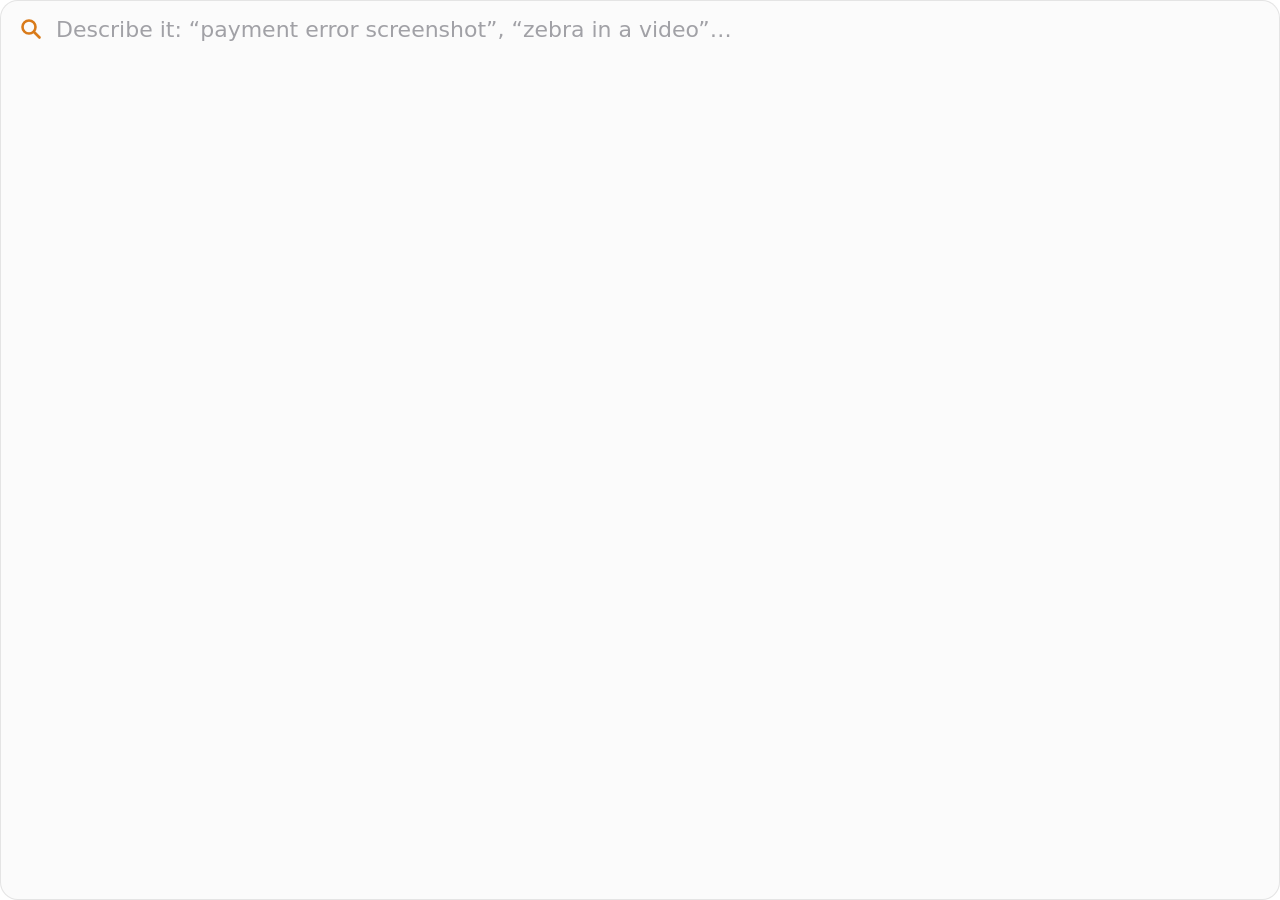
<file: shell/ui/index.html>
<!doctype html>
<html lang="en">
<head>
  <meta charset="utf-8">
  <title>NeuralSpotlight</title>
  <link rel="stylesheet" href="panel.css">
</head>
<body>
  <main id="panel" class="panel">
    <header class="field">
      <svg class="glass" viewBox="0 0 24 24" aria-hidden="true">
        <circle cx="10" cy="10" r="6.5"/><path d="M15 15 L20.5 20.5"/>
      </svg>
      <input id="query" type="text" autocomplete="off" autocorrect="off" spellcheck="false" aria-label="Search"
             placeholder="Describe it: “payment error screenshot”, “zebra in a video”…">
      <span id="activity" class="activity" hidden></span>
    </header>
    <section id="body" class="body" hidden>
      <div id="list" class="list" role="listbox" aria-label="Results"></div>
      <div id="preview" class="preview" aria-live="polite"></div>
    </section>
    <footer id="footer" class="footer" hidden>
      <span id="summary" class="summary"></span>
      <span id="keys" class="keys"></span>
    </footer>
  </main>
  <script src="results.js"></script>
  <script src="panel.js"></script>
</body>
</html>
</file>
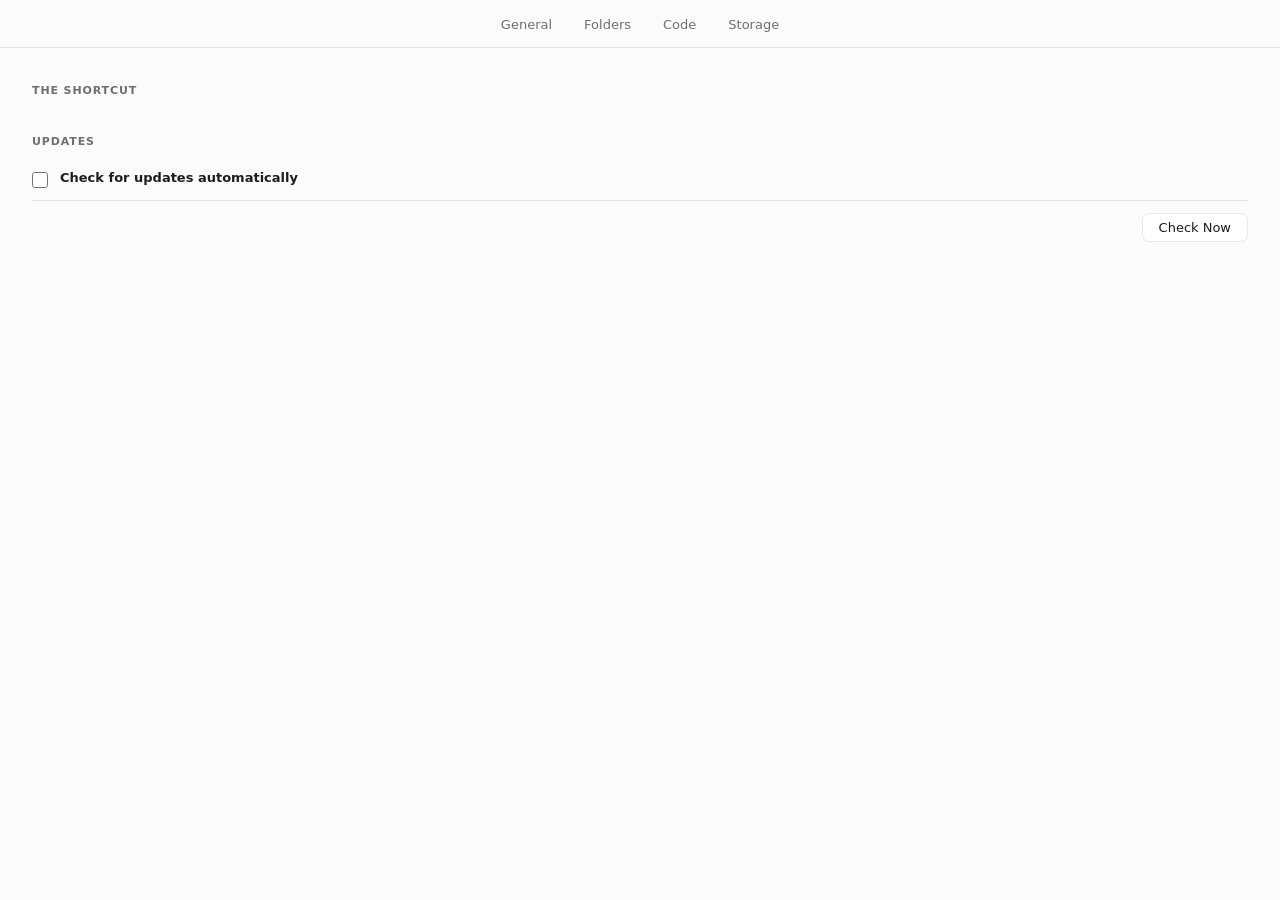
<file: shell/ui/settings.html>
<!doctype html>
<html lang="en">
<head>
  <meta charset="utf-8">
  <title>NeuralSpotlight Settings</title>
  <link rel="stylesheet" href="setup.css">
  <link rel="stylesheet" href="settings.css">
</head>
<body>
  <nav class="tabs" id="tabs" role="tablist">
    <button role="tab" data-tab="general">General</button>
    <button role="tab" data-tab="folders">Folders</button>
    <button role="tab" data-tab="code">Code</button>
    <button role="tab" data-tab="storage">Storage</button>
  </nav>
  <main class="settings">
    <section class="tab" id="general" role="tabpanel">
      <label class="option" id="login-option" hidden>
        <input type="checkbox" id="login">
        <span class="text">
          <span class="name">Open NeuralSpotlight at login</span>
          <span class="info">NeuralSpotlight lives in the tray and keeps your folders indexed.</span>
        </span>
      </label>

      <div class="option" id="tray-click-option" hidden>
        <span class="text">
          <span class="name">Clicking NeuralSpotlight's tray icon</span>
          <label class="choice"><input type="radio" name="tray-click" value="window"> Opens the window</label>
          <label class="choice"><input type="radio" name="tray-click" value="panel"> Shows the search panel</label>
          <span class="info">Right-click it for the menu.</span>
        </span>
      </div>

      <label class="option" id="center-option" hidden>
        <input type="checkbox" id="center">
        <span class="text">
          <span class="name">Center the search panel</span>
          <span class="info">This desktop decides where new windows open, so the panel opens where it puts them.
            Centered, it opens where it does on a Mac, but NeuralSpotlight then keeps a transparent window over the whole screen:
            about 50 MB more memory on a 1080p screen (up to 200 MB on a 4K one), and more processor time while you type
            on computers without graphics acceleration.</span>
        </span>
      </label>

      <h3>The shortcut</h3>
      <div class="keys" id="keys"></div>
      <button class="link" id="change-shortcut" hidden>Change Shortcut…</button>
      <p class="note" id="recording" hidden></p>
      <p class="shortcut-note" id="shortcut-note" hidden></p>
      <code class="command" id="shortcut-command" hidden></code>

      <h3>Updates</h3>
      <label class="option">
        <input type="checkbox" id="update-checks">
        <span class="text">
          <span class="name">Check for updates automatically</span>
          <span class="info" id="update-info"></span>
        </span>
      </label>
      <div class="update-row">
        <button class="link" id="update-version"></button>
        <button id="check-now">Check Now</button>
      </div>
    </section>

    <section class="tab" id="folders" role="tabpanel" hidden>
      <div class="card status-card">
        <div class="status-text">
          <div class="status-line" id="status-line"></div>
          <div class="bar" id="status-bar" hidden><div class="fill" id="status-fill"></div></div>
          <div class="status-detail" id="status-detail"></div>
        </div>
        <button id="pause" hidden>Pause</button>
      </div>

      <h3>Folders to search</h3>
      <div class="card list" id="folder-rows"></div>
      <button class="link" id="add-folders">Add Folders…</button>

      <h3>Skip these folders</h3>
      <div class="card list" id="skipped-rows"></div>
      <button class="link" id="skip-folder">Skip a Folder…</button>

      <h3>Skip these file types</h3>
      <input class="field" id="types" type="text" placeholder="e.g. heic, txt" spellcheck="false" autocomplete="off">
      <p class="note">NeuralSpotlight reads pictures, PDFs, documents (txt, md, rtf, docx, odt, html), audio and video. Keys,
        certificates and password files are never read, nor are hidden folders.</p>

      <label class="option hours-option">
        <input type="checkbox" id="hours">
        <span class="text">
          <span class="name">Index only at set hours</span>
          <span class="info">Files are read only between these times, and what changed meanwhile is picked up when
            they begin. Search works all day.</span>
          <span class="times" id="times" hidden>From <input type="time" id="hours-start"> to
            <input type="time" id="hours-end"></span>
        </span>
      </label>
    </section>

    <section class="tab" id="code" role="tabpanel" hidden>
      <p class="intro">NeuralSpotlight can find code by what it does. Type “code:” in the search panel and say what the code does,
        or pick Code in the window. Results open in your editor at the line.</p>
      <div class="card status-card" id="code-status" hidden>
        <div class="status-text">
          <div class="status-line" id="code-status-line"></div>
          <div class="status-detail" id="code-status-detail"></div>
        </div>
      </div>

      <h3>Code folders</h3>
      <div class="card list" id="code-rows"></div>
      <button class="link" id="add-code">Add Folders…</button>

      <h3>Open code in</h3>
      <select class="field" id="code-editor"></select>
      <p class="note">NeuralSpotlight reads what git keeps in these folders: source, configuration, a repository's docs and
        notebooks. It leaves out what git ignores, dependencies and build output, data files, keys and password files.
        Code gets an index of its own and shows up only when you search for code.</p>

      <button class="link danger" id="code-off" hidden>Turn Off Code Search…</button>
      <div class="confirm" id="code-off-confirm" hidden>
        <p id="code-off-text"></p>
        <div class="actions">
          <button id="code-off-cancel">Cancel</button>
          <button class="danger" id="code-off-go">Turn Off</button>
        </div>
      </div>
    </section>

    <section class="tab" id="storage" role="tabpanel" hidden>
      <h3>Model</h3>
      <div class="card facts">
        <div class="fact"><span>EmbeddingGemma 2</span><span>External embedding worker required</span></div>
        <div class="fact"><span>Status</span><span id="model-status"></span></div>
        <div class="fact"><span>Location</span><button class="path-button" id="model-path"></button></div>
      </div>
      <h3>Index</h3>
      <div class="card facts">
        <div class="fact"><span>Size on disk</span><span id="index-size"></span></div>
        <div class="fact"><span>Location</span><button class="path-button" id="index-path"></button></div>
      </div>
      <h3>Privacy</h3>
      <p class="privacy-text">NeuralSpotlight reads the folders you choose and keeps what it learns in its index, on this
        computer. It goes online only to download its model, once, and to check for updates (General), which sends nothing
        about your files.</p>
      <p class="note" id="version"></p>
    </section>

    <p class="note problem" id="problem" hidden></p>
  </main>
  <script src="shortcut.js"></script>
  <script src="settings.js"></script>
</body>
</html>
</file>
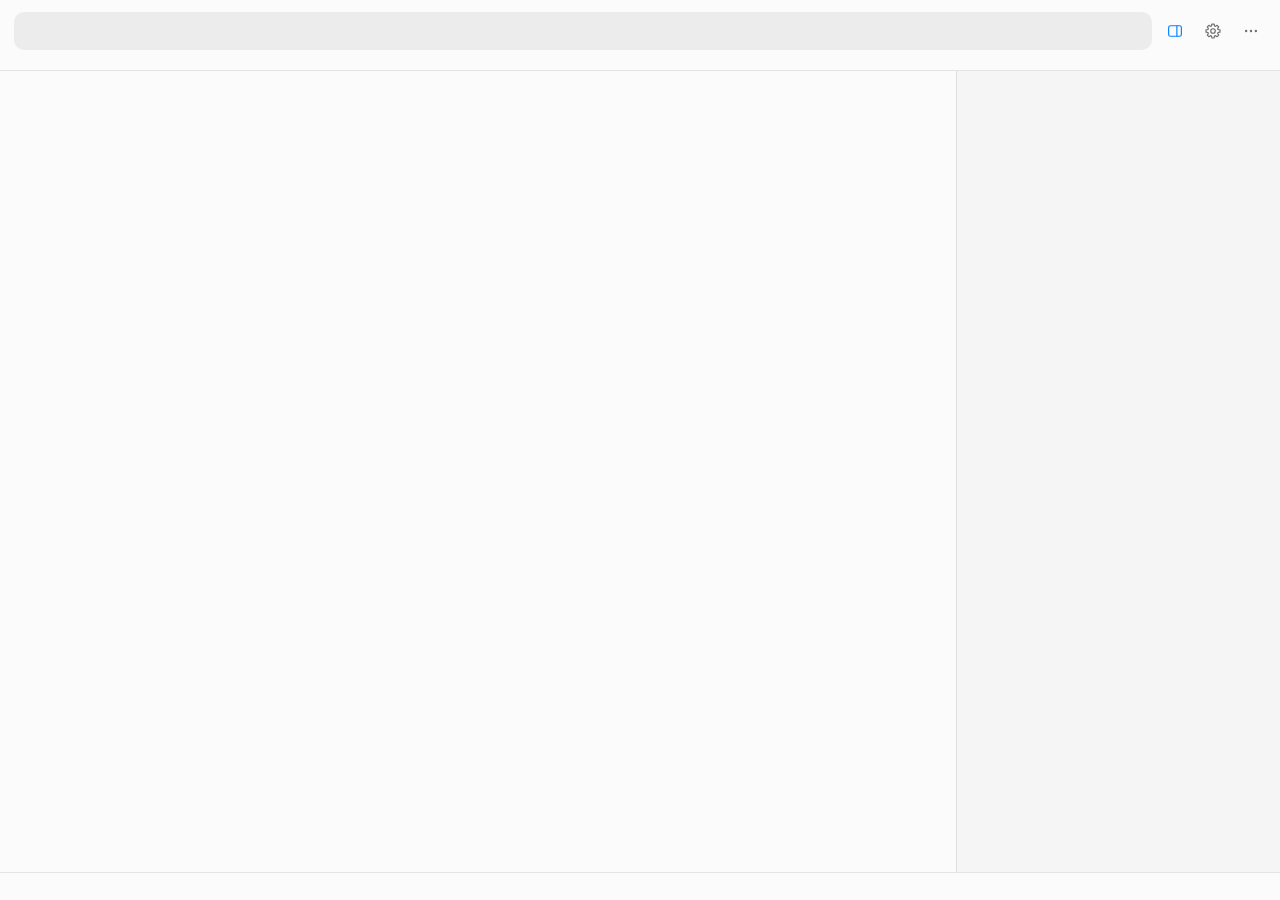
<file: shell/ui/window.html>
<!doctype html>
<html lang="en">
<head>
  <meta charset="utf-8">
  <title>NeuralSpotlight</title>
  <link rel="stylesheet" href="window.css">
</head>
<body>
  <header class="top">
    <div class="bar">
      <label class="field" id="field">
        <span class="glass" id="glass" aria-hidden="true"></span>
        <input id="query" type="text" autocomplete="off" autocorrect="off" spellcheck="false" aria-label="Search">
        <button class="clear" id="clear" title="Clear" aria-label="Clear" hidden>
          <svg viewBox="0 0 20 20"><circle cx="10" cy="10" r="8"/><path d="M7 7 L13 13 M13 7 L7 13"/></svg>
        </button>
      </label>
      <button class="tool" id="toggle-preview" aria-pressed="true">
        <svg viewBox="0 0 24 24"><rect x="3.5" y="5" width="17" height="14" rx="2.5"/><path d="M14.5 5 V19"/></svg>
      </button>
      <button class="tool" id="settings" aria-label="Settings">
        <svg viewBox="0 0 24 24"><path d="M18.7 10.0 L21.3 10.5 L21.3 13.5 L18.7 14.0 L18.2 15.3 L19.6 17.5 L17.5 19.6 L15.3 18.2 L14.0 18.7 L13.5 21.3 L10.5 21.3 L10.0 18.7 L8.7 18.2 L6.5 19.6 L4.4 17.5 L5.8 15.3 L5.3 14.0 L2.7 13.5 L2.7 10.5 L5.3 10.0 L5.8 8.7 L4.4 6.5 L6.5 4.4 L8.7 5.8 L10.0 5.3 L10.5 2.7 L13.5 2.7 L14.0 5.3 L15.3 5.8 L17.5 4.4 L19.6 6.5 L18.2 8.7 Z"/><circle cx="12" cy="12" r="3"/></svg>
      </button>
      <button class="tool" id="more" title="More" aria-label="More" aria-haspopup="menu">
        <svg viewBox="0 0 24 24"><circle cx="5.5" cy="12" r="1.6"/><circle cx="12" cy="12" r="1.6"/><circle cx="18.5" cy="12" r="1.6"/></svg>
      </button>
    </div>
    <nav class="kinds" id="kinds" aria-label="Kinds of files"></nav>
  </header>

  <div class="split">
    <main class="content" id="content"></main>
    <aside class="side" id="side" aria-live="polite"></aside>
  </div>

  <footer class="status">
    <span class="ring" id="ring" hidden></span>
    <button class="status-line" id="status-line" title="Folders and indexing"></button>
    <span class="spacer"></span>
    <span class="count" id="count"></span>
    <button class="update" id="update" title="See what's new and update" hidden></button>
  </footer>

  <div class="menu" id="menu" role="menu" hidden></div>
  <script src="results.js"></script>
  <script src="window.js"></script>
</body>
</html>
</file>
<file: shell/ui/panel.css>
/* The search panel. Sizes and wording follow the Mac app's panel (Sources/NeuralSpotlightApp/SearchPanelView.swift); the colors
   are NeuralSpotlight's (moss and amber) over the system's light or dark. */

:root {
  --amber: #f2a22a;
  --ember: #d97b1a;
  --moss: #356652;
  --surface: #fbfbfb;
  --text: #1d1d1f;
  --secondary: #6e6e73;
  --tertiary: #a1a1a6;
  --line: rgba(0, 0, 0, 0.09);
  --selected: rgba(10, 132, 255, 0.2);
  --chip: rgba(0, 0, 0, 0.06);
  --mark: rgba(242, 162, 42, 0.28);
  --link: #0a6fd8;
  --list-width: 330px;
  font-family: -apple-system, BlinkMacSystemFont, "Segoe UI Variable Text", "Segoe UI", system-ui, Ubuntu, Cantarell,
    "Noto Sans", sans-serif;
  font-size: 13px;
  color: var(--text);
}

@media (prefers-color-scheme: dark) {
  :root {
    --surface: #1f1f21;
    --text: #f2f2f7;
    --secondary: #a1a1a6;
    --tertiary: #6e6e73;
    --line: rgba(255, 255, 255, 0.1);
    --selected: rgba(10, 132, 255, 0.32);
    --chip: rgba(255, 255, 255, 0.09);
    --mark: rgba(242, 162, 42, 0.35);
    --link: #4aa3ff;
    --ember: #f2a22a;
  }
}

* { box-sizing: border-box; }
[hidden] { display: none !important; }

html, body {
  margin: 0;
  height: 100%;
  background: transparent;
  overflow: hidden;
  user-select: none;
  -webkit-user-select: none;
  cursor: default;
}

.panel {
  position: relative;
  display: flex;
  flex-direction: column;
  height: 100vh;
  background: var(--surface);
  border-radius: 18px;
  border: 1px solid var(--line);
  overflow: hidden;
}

/* Wayland: the window fills the screen and the panel sits where the Mac app puts it, centered a fifth of the way down,
   with a shadow of its own (panel.js sets its height). */
.fills-screen .panel {
  position: absolute;
  top: 20vh;
  left: calc(50% - 390px);
  width: 780px;
  height: 56px;
  box-shadow: 0 22px 56px rgba(0, 0, 0, 0.3), 0 3px 12px rgba(0, 0, 0, 0.16);
}

/* The field */

.field {
  display: flex;
  align-items: center;
  gap: 11px;
  height: 56px;
  flex: none;
  padding: 0 18px;
}

.glass {
  width: 24px;
  height: 24px;
  flex: none;
  fill: none;
  stroke: var(--ember);
  stroke-width: 2.6;
  stroke-linecap: round;
}

#query {
  flex: 1;
  min-width: 0;
  border: 0;
  outline: 0;
  background: transparent;
  color: var(--text);
  font: inherit;
  font-size: 22px;
}

#query::placeholder { color: var(--tertiary); }

/* Indexing (or the model's download) while results may be incomplete: amber, so it's seen. */
.activity {
  display: flex;
  align-items: center;
  gap: 6px;
  font-size: 11.5px;
  font-weight: 600;
  font-variant-numeric: tabular-nums;
  color: var(--ember);
  padding: 4px 10px;
  border-radius: 99px;
  background: rgba(242, 162, 42, 0.14);
  white-space: nowrap;
}

.activity svg { width: 12px; height: 12px; transform: rotate(-90deg); }
.activity circle { fill: none; stroke-width: 2.4; }
.activity .track { stroke: rgba(242, 162, 42, 0.3); }
.activity .done { stroke: var(--ember); stroke-linecap: round; }

/* Results and preview */

.body {
  display: flex;
  flex: 1;
  min-height: 0;
  border-top: 1px solid var(--line);
}

.list {
  width: var(--list-width);
  flex: none;
  overflow-y: auto;
  padding: 6px 8px 10px;
  border-right: 1px solid var(--line);
}

.group-title {
  font-size: 10px;
  font-weight: 600;
  letter-spacing: 0.08em;
  text-transform: uppercase;
  color: var(--secondary);
  padding: 10px 10px 4px;
}

.row {
  display: flex;
  align-items: center;
  gap: 10px;
  padding: 5px 8px;
  border-radius: 8px;
  min-height: 46px;
}

.row.selected { background: var(--selected); }

.thumb {
  width: 36px;
  height: 36px;
  flex: none;
  border-radius: 6px;
  object-fit: cover;
  background: var(--chip);
}

.thumb.icon {
  display: grid;
  place-items: center;
  color: var(--secondary);
}

.thumb.icon svg { width: 20px; height: 20px; fill: none; stroke: currentColor; stroke-width: 1.6; }

.row-text { min-width: 0; flex: 1; }

.row-title {
  display: flex;
  align-items: center;
  gap: 6px;
  font-size: 13px;
  font-weight: 600;
}

.row-title .name { overflow: hidden; text-overflow: ellipsis; white-space: nowrap; }

.row-sub {
  font-size: 11px;
  color: var(--secondary);
  overflow: hidden;
  text-overflow: ellipsis;
  white-space: nowrap;
  margin-top: 2px;
}

.row-sub b, .passage b { color: var(--text); font-weight: 600; }

.badge {
  flex: none;
  font-size: 10px;
  font-weight: 600;
  font-variant-numeric: tabular-nums;
  padding: 1px 6px;
  border-radius: 99px;
  background: var(--chip);
  color: var(--secondary);
}

.more {
  font-size: 11.5px;
  font-weight: 500;
  color: var(--link);
  padding: 3px 10px 4px;
}

.weaker {
  display: flex;
  align-items: center;
  gap: 6px;
  height: 26px;
  padding: 0 10px;
  margin-top: 6px;
  border-radius: 8px;
  color: var(--secondary);
  font-size: 12px;
}

.weaker.selected { background: var(--selected); }
.weaker .chevron { transition: transform 0.12s; }
.weaker.open .chevron { transform: rotate(90deg); }

.preview {
  flex: 1;
  min-width: 0;
  display: flex;
  flex-direction: column;
  padding: 16px 16px 14px;
  overflow: hidden;
}

.picture {
  flex: 1;
  min-height: 0;
  display: flex;
  align-items: center;
  justify-content: center;
  position: relative;
}

.picture img, .picture video {
  max-width: 100%;
  max-height: 100%;
  border-radius: 8px;
  box-shadow: 0 1px 6px rgba(0, 0, 0, 0.18);
}

.moment {
  position: relative;
  max-width: 100%;
  max-height: 100%;
  display: flex;
}

.moment img { max-width: 100%; max-height: 100%; }

.play {
  position: absolute;
  inset: 0;
  margin: auto;
  width: 54px;
  height: 54px;
  border-radius: 50%;
  background: rgba(0, 0, 0, 0.42);
  border: 1.5px solid rgba(255, 255, 255, 0.7);
  display: grid;
  place-items: center;
  pointer-events: none;
}

.play svg { width: 22px; height: 22px; fill: white; margin-left: 4px; }

.at {
  position: absolute;
  left: 10px;
  bottom: 10px;
  font-size: 12px;
  font-weight: 600;
  font-variant-numeric: tabular-nums;
  color: white;
  padding: 2px 7px;
  border-radius: 6px;
  background: rgba(0, 0, 0, 0.45);
  pointer-events: none;
}

.passage {
  flex: 1;
  min-height: 0;
  overflow: hidden;
  font-size: 12.5px;
  line-height: 1.5;
  color: var(--secondary);
  white-space: pre-wrap;
  word-break: break-word;
  user-select: text;
  -webkit-user-select: text;
}

.passage.code { font-family: ui-monospace, "Cascadia Mono", Consolas, "DejaVu Sans Mono", monospace; font-size: 11.5px; }
.passage mark { background: var(--mark); color: var(--text); border-radius: 2px; }

.audio-picture {
  width: 100%;
  display: flex;
  flex-direction: column;
  align-items: center;
  gap: 14px;
  color: var(--secondary);
}

.audio-picture svg { width: 54px; height: 54px; fill: none; stroke: var(--moss); stroke-width: 1.4; }
.audio-picture audio { width: 90%; }

.facts { flex: none; margin-top: 14px; }
.facts .title { font-size: 15px; font-weight: 600; overflow: hidden; text-overflow: ellipsis; white-space: nowrap; }
.facts .line { font-size: 12px; color: var(--secondary); margin-top: 3px; overflow: hidden; text-overflow: ellipsis; white-space: nowrap; }

.reason {
  display: flex;
  align-items: center;
  gap: 8px;
  font-size: 12.5px;
  font-weight: 500;
  margin-top: 10px;
}

.reason svg { width: 16px; height: 16px; fill: none; stroke: var(--ember); stroke-width: 2; stroke-linecap: round; flex: none; }
.reason-text { margin: 4px 0 0 24px; font-size: 12px; color: var(--secondary); overflow: hidden; text-overflow: ellipsis; white-space: nowrap; }

.buttons { display: flex; gap: 8px; margin-top: 12px; }

.buttons button {
  font: inherit;
  font-size: 12.5px;
  color: var(--text);
  background: var(--chip);
  border: 0;
  border-radius: 7px;
  padding: 5px 12px;
}

.buttons button:active { filter: brightness(0.92); }

.message {
  flex: 1;
  display: flex;
  flex-direction: column;
  align-items: center;
  justify-content: center;
  gap: 6px;
  text-align: center;
  color: var(--secondary);
  padding: 0 40px;
}

.message strong { color: var(--text); font-size: 15px; }

/* The footer */

.footer {
  display: flex;
  align-items: center;
  justify-content: space-between;
  gap: 12px;
  height: 30px;
  flex: none;
  padding: 0 16px;
  font-size: 11px;
  border-top: 1px solid var(--line);
}

.summary { color: var(--secondary); white-space: nowrap; overflow: hidden; text-overflow: ellipsis; }
.keys { color: var(--tertiary); white-space: pre; }

/* The big preview (Space): the selected result over the whole panel, which grows to its tallest. */
.big { position: absolute; inset: 0; z-index: 10; display: flex; flex-direction: column; border-radius: inherit;
       overflow: hidden; background: var(--surface, #fbfbfb); }
.big[hidden] { display: none; }
.big .head { flex: none; display: flex; align-items: baseline; gap: 10px; padding: 12px 16px; border-bottom: 1px solid var(--line, rgba(0,0,0,0.1)); }
.big .head .name { font-weight: 600; overflow: hidden; text-overflow: ellipsis; white-space: nowrap; }
.big .head .place { flex: none; font-size: 12px; opacity: 0.7; }
.big .view { flex: 1; min-height: 0; display: flex; align-items: center; justify-content: center; padding: 10px; overflow: auto; }
.big .view > video { max-width: 100%; max-height: 100%; }
.big .view > * { max-width: 100%; max-height: 100%; }
.big .view img { max-width: 100%; max-height: 100%; object-fit: contain; }
</file>
<file: shell/ui/setup.css>
/* The setup window: NeuralSpotlight's first launch, and Choose Folders… later. The Mac app's onboarding
   (Sources/NeuralSpotlightApp/Onboarding.swift) is the reference; moss and amber are NeuralSpotlight's colors. */

:root {
  --amber: #f2a22a;
  --ember: #d97b1a;
  --moss: #356652;
  --leaf: #4f8058;
  --surface: #fbfbfb;
  --card: #ffffff;
  --text: #1d1d1f;
  --secondary: #6e6e73;
  --tertiary: #a1a1a6;
  --line: rgba(0, 0, 0, 0.09);
  --accent: #0a84ff;
  font-family: -apple-system, BlinkMacSystemFont, "Segoe UI Variable Text", "Segoe UI", system-ui, Ubuntu, Cantarell,
    "Noto Sans", sans-serif;
  font-size: 13px;
  color: var(--text);
  background: var(--surface);
}

@media (prefers-color-scheme: dark) {
  :root {
    --surface: #1f1f21;
    --card: #2a2a2d;
    --text: #f2f2f7;
    --secondary: #a1a1a6;
    --tertiary: #6e6e73;
    --line: rgba(255, 255, 255, 0.1);
  }
}

* { box-sizing: border-box; }
[hidden] { display: none !important; }

html, body { margin: 0; height: 100%; overflow: hidden; background: var(--surface); }

body { display: flex; flex-direction: column; user-select: none; -webkit-user-select: none; cursor: default; }

main { flex: 1; min-height: 0; overflow-y: auto; padding: 34px 48px 12px; }

.hero { display: flex; flex-direction: column; align-items: center; text-align: center; }

.icon { width: 96px; height: 96px; filter: drop-shadow(0 6px 14px rgba(53, 102, 82, 0.35)); }

h1 { font-size: 30px; margin: 10px 0 0; }
h2 { font-size: 24px; margin: 0 0 6px; }
h3 { font-size: 11px; text-transform: uppercase; letter-spacing: 0.08em; color: var(--secondary); margin: 28px 0 10px; }

.tagline { font-size: 16px; color: var(--secondary); margin: 2px 0 0; }
.subtitle { font-size: 13px; color: var(--secondary); margin: 0 0 18px; line-height: 1.45; }
.centered { text-align: center; max-width: 470px; margin: 18px auto 0; }

.features { list-style: none; padding: 0; margin: 30px auto 0; max-width: 470px; display: grid; gap: 16px; }
.features li { display: flex; align-items: center; gap: 14px; }
.features div { display: flex; flex-direction: column; gap: 2px; }
.features b { font-size: 14px; }
.features span:not(.tile) { font-size: 12px; color: var(--secondary); }

.tile {
  width: 34px; height: 34px; flex: none; border-radius: 9px;
  background: linear-gradient(145deg, var(--leaf), var(--moss));
  display: grid; place-items: center;
}
.tile svg { width: 18px; height: 18px; fill: none; stroke: white; stroke-width: 1.8; stroke-linecap: round; stroke-linejoin: round; }

.privacy { max-width: 470px; margin: 26px auto 0; font-size: 12px; color: var(--secondary); line-height: 1.45; }

.folders { display: flex; flex-direction: column; gap: 6px; }

/* A folder: its checkbox (mixed when only some of it is searched), what's in it, how long its first pass takes, and its
   subfolders one level down when opened. */
.folder-box { background: var(--card); border: 1px solid var(--line); border-radius: 10px; }
.folder-box.off { background: transparent; }
.folder { display: flex; align-items: center; gap: 10px; padding: 9px 12px 9px 6px; }
.disclosure {
  width: 18px; height: 26px; flex: none; padding: 0; border: 0; background: none; color: var(--secondary);
  display: grid; place-items: center;
}
.disclosure svg { width: 10px; height: 10px; transition: transform 0.12s; }
.disclosure.open svg { transform: rotate(90deg); }
.disclosure[disabled] { visibility: hidden; }
.folder input, .subfolder input { width: 16px; height: 16px; accent-color: var(--moss); flex: none; margin: 0; }
.folder .text { min-width: 0; flex: 1; }
.folder .name { font-size: 13px; font-weight: 600; }
.folder .path, .folder .counts { font-size: 11px; color: var(--secondary); overflow: hidden; text-overflow: ellipsis; white-space: nowrap; }
.folder .counts.problem { color: var(--ember); }
.time { flex: none; text-align: right; font-size: 12px; font-weight: 500; font-variant-numeric: tabular-nums; }
.time small { display: block; font-size: 10px; font-weight: 400; color: var(--tertiary); }
.off .time, .subfolder.off .time, .time.quiet { color: var(--tertiary); }
.subfolders { border-top: 1px solid var(--line); padding: 4px 0 6px; }
.subfolder { display: flex; align-items: center; gap: 8px; padding: 4px 12px 4px 34px; }
.subfolder .name { font-size: 12px; flex: none; max-width: 40%; overflow: hidden; text-overflow: ellipsis; white-space: nowrap; }
.subfolder .counts { font-size: 11px; color: var(--secondary); flex: 1; min-width: 0; overflow: hidden; text-overflow: ellipsis; white-space: nowrap; }
.subfolder.off .name, .subfolder.off .counts { opacity: 0.6; }
.subfolder .time { font-size: 11px; color: var(--secondary); }
.more { font: inherit; font-size: 11px; color: var(--ember); background: none; border: 0; padding: 4px 0 2px 58px; }

/* Setup's last step: the model's download, then indexing, as it goes. */
.progress-card {
  max-width: 470px; margin: 26px auto 0; padding: 16px 18px;
  background: var(--card); border: 1px solid var(--line); border-radius: 12px;
}
.progress-line { display: flex; justify-content: space-between; align-items: baseline; gap: 12px; font-size: 13px; }
.progress-what { font-weight: 600; }
.progress-left { color: var(--secondary); font-variant-numeric: tabular-nums; white-space: nowrap; }
.bar { position: relative; height: 6px; margin-top: 10px; border-radius: 3px; background: var(--line); overflow: hidden; }
.bar .fill { position: absolute; left: 0; top: 0; bottom: 0; width: 0; border-radius: 3px; background: var(--moss); transition: width 0.3s; }
.bar.busy .fill { width: 30%; animation: busy 1.3s ease-in-out infinite; }
.bar.done .fill { width: 100%; }
@keyframes busy { from { left: -30%; } to { left: 100%; } }
.progress-note { font-size: 12px; color: var(--secondary); line-height: 1.45; margin: 10px 0 0; }

button {
  font: inherit; font-size: 13px; color: var(--text); background: var(--card); border: 1px solid var(--line);
  border-radius: 7px; padding: 6px 16px;
}
button.primary { background: var(--moss); color: white; border-color: transparent; }
button.primary:disabled { opacity: 0.45; }
button.link { background: none; border: 0; color: var(--ember); padding: 10px 2px 0; }

.note { font-size: 11px; color: var(--secondary); margin-top: 18px; }

.keys { display: flex; gap: 6px; margin: 8px 0 4px; }
.key {
  min-width: 44px; padding: 8px 12px; text-align: center; font-size: 16px; font-weight: 500;
  background: var(--card); border: 1px solid var(--line); border-bottom-width: 3px; border-radius: 9px;
}

.shortcut-note { font-size: 12px; color: var(--secondary); line-height: 1.45; margin: 12px 0 0; max-width: 560px; }
.command {
  display: block; margin-top: 8px; padding: 8px 10px; font-size: 12px; user-select: text; -webkit-user-select: text;
  background: var(--card); border: 1px solid var(--line); border-radius: 7px; overflow-wrap: anywhere; cursor: text;
}

.panel-keys { display: grid; grid-template-columns: 80px 1fr; gap: 8px 12px; margin: 0; }
.panel-keys dt { font-weight: 600; color: var(--text); }
.panel-keys dd { margin: 0; color: var(--secondary); }

footer {
  flex: none; display: flex; align-items: center; justify-content: space-between; gap: 12px;
  padding: 12px 20px; border-top: 1px solid var(--line);
}
.model { font-size: 11px; color: var(--secondary); white-space: nowrap; }
.summary { flex: 1; text-align: right; font-size: 12px; color: var(--secondary); white-space: nowrap; overflow: hidden; text-overflow: ellipsis; }
.buttons { display: flex; gap: 8px; }
</file>
<file: shell/ui/settings.css>
/* The Settings window: setup.css's look (colors, keys, notes), with tabs: General, Folders, Code, Storage. */

body { display: flex; flex-direction: column; }

.tabs { flex: none; display: flex; justify-content: center; gap: 4px; padding: 12px 20px 10px; border-bottom: 1px solid var(--line); }
.tabs button { border: 0; border-radius: 7px; padding: 5px 14px; background: none; color: var(--secondary); font-weight: 500; }
.tabs button:hover { background: var(--line); }
.tabs button[aria-selected="true"] { background: var(--moss); color: white; }

main.settings { flex: 1; min-height: 0; overflow-y: auto; padding: 8px 32px 24px; }
main.settings h3:first-child { margin-top: 14px; }

.option { display: flex; gap: 12px; align-items: flex-start; padding: 12px 0; border-bottom: 1px solid var(--line); }
.option input[type="checkbox"] { width: 16px; height: 16px; margin: 2px 0 0; accent-color: var(--moss); flex: none; }
.option .text { display: flex; flex-direction: column; gap: 3px; }
.option .name { font-size: 13px; font-weight: 600; }
.option .info { font-size: 12px; color: var(--secondary); line-height: 1.45; }
.hours-option { border-bottom: 0; margin-top: 14px; }
.option .choice { display: flex; align-items: center; gap: 8px; font-size: 13px; margin-top: 4px; }
.option .choice input { margin: 0; accent-color: var(--moss); }
.update-row { display: flex; align-items: center; justify-content: space-between; gap: 12px; padding: 12px 0; }
.update-row .link { padding: 0; color: var(--secondary); cursor: default; }
.update-row .link.available { color: var(--ember); cursor: pointer; }
.times { margin-top: 6px; font-size: 12px; color: var(--secondary); display: flex; align-items: center; gap: 8px; }
.times input { font: inherit; font-size: 12px; color: var(--text); background: var(--card); border: 1px solid var(--line); border-radius: 6px; padding: 3px 6px; }

.card { background: var(--card); border: 1px solid var(--line); border-radius: 10px; }
.status-card { display: flex; align-items: center; gap: 14px; padding: 12px 14px; margin-top: 14px; }
.status-text { flex: 1; min-width: 0; }
.status-line { font-size: 13px; font-weight: 600; }
.status-detail { font-size: 11px; color: var(--secondary); margin-top: 4px; }
.status-card .bar { margin-top: 7px; }

.list .row { display: flex; align-items: center; gap: 12px; padding: 9px 12px; border-top: 1px solid var(--line); }
.list .row:first-child { border-top: 0; }
.list .empty { padding: 10px 12px; font-size: 12px; color: var(--secondary); }
.row .text { flex: 1; min-width: 0; }
.row .name { font-size: 13px; font-weight: 600; display: flex; align-items: center; gap: 6px; }
.row .path, .row .counts { font-size: 11px; color: var(--secondary); overflow: hidden; text-overflow: ellipsis; white-space: nowrap; }
.row .side { flex: none; text-align: right; }
.row .indexed { font-size: 12px; font-weight: 500; font-variant-numeric: tabular-nums; }
.row .states { font-size: 11px; color: var(--secondary); }
.row .flag { font-size: 10px; font-weight: 600; padding: 1px 6px; border-radius: 99px; background: rgba(242, 162, 42, 0.22); }
.remove {
  flex: none; width: 22px; height: 22px; border: 0; border-radius: 50%; padding: 0; background: var(--line);
  color: var(--secondary); font-size: 15px; line-height: 22px; text-align: center;
}
.remove:hover { background: rgba(217, 123, 26, 0.25); color: var(--text); }
.confirm { padding: 10px 12px; border-top: 1px solid var(--line); background: rgba(217, 123, 26, 0.08); }
.confirm p { margin: 0 0 8px; font-size: 12px; line-height: 1.45; }
.confirm .actions { display: flex; justify-content: flex-end; gap: 8px; }
.confirm .danger { background: #c4441c; color: white; border-color: transparent; }

input.field {
  width: 100%; font: inherit; font-size: 13px; color: var(--text); background: var(--card);
  border: 1px solid var(--line); border-radius: 7px; padding: 6px 10px;
}
input.field:focus, select.field:focus { outline: 2px solid color-mix(in srgb, var(--moss) 50%, transparent); outline-offset: -1px; }
select.field {
  font: inherit; font-size: 13px; color: var(--text); background: var(--card); border: 1px solid var(--line);
  border-radius: 7px; padding: 5px 8px; min-width: 240px;
}

.intro { font-size: 12px; color: var(--secondary); line-height: 1.5; margin: 14px 0 0; }
.link.danger { color: #c4441c; margin-top: 14px; }
#code-off-confirm { border: 1px solid var(--line); border-radius: 10px; margin-top: 14px; }

.facts .fact { display: flex; justify-content: space-between; gap: 16px; padding: 9px 12px; border-top: 1px solid var(--line); font-size: 13px; }
.facts .fact:first-child { border-top: 0; }
.facts .fact span:last-child { color: var(--secondary); text-align: right; }
/* A long path loses its start: "…/NeuralSpotlight/Models". */
.path-button { font: inherit; font-size: 12px; color: var(--secondary); background: none; border: 0; padding: 0; max-width: 70%; overflow: hidden; text-overflow: ellipsis; white-space: nowrap; direction: rtl; text-align: right; }
.path-button bdi { direction: ltr; unicode-bidi: isolate; }
.path-button:hover { color: var(--text); text-decoration: underline; }
.privacy-text { font-size: 12px; color: var(--secondary); line-height: 1.5; margin: 0; }
.problem { color: #c4441c; }
</file>
<file: shell/ui/window.css>
/* The window. Sizes and wording follow the Mac app's search window (Sources/NeuralSpotlightApp/SearchWindow.swift); the colors
   are NeuralSpotlight's (moss and amber) over the system's light or dark, and selection is the usual blue. */

:root {
  --amber: #f2a22a;
  --ember: #d97b1a;
  --moss: #356652;
  --leaf: #4f8058;
  --sprout: #a2c78e;
  --accent: #0a84ff;
  --surface: #fbfbfb;
  --pane: rgba(0, 0, 0, 0.025);
  --text: #1d1d1f;
  --secondary: #6e6e73;
  --tertiary: #a1a1a6;
  --line: rgba(0, 0, 0, 0.09);
  --fill: rgba(0, 0, 0, 0.06);
  --fill-strong: rgba(0, 0, 0, 0.1);
  --tile: rgba(0, 0, 0, 0.05);
  --menu: #ffffff;
  --mark: #ffdb33;
  --chip: rgba(79, 128, 88, 0.1);
  --chip-hover: rgba(79, 128, 88, 0.2);
  --leaf-text: #4f8058;
  font-family: -apple-system, BlinkMacSystemFont, "Segoe UI Variable Text", "Segoe UI", system-ui, Ubuntu, Cantarell,
    "Noto Sans", sans-serif;
  font-size: 13px;
  color: var(--text);
  color-scheme: light dark;
}

@media (prefers-color-scheme: dark) {
  :root {
    --surface: #1f1f21;
    --pane: rgba(255, 255, 255, 0.025);
    --text: #f2f2f7;
    --secondary: #a1a1a6;
    --tertiary: #6e6e73;
    --line: rgba(255, 255, 255, 0.1);
    --fill: rgba(255, 255, 255, 0.08);
    --fill-strong: rgba(255, 255, 255, 0.14);
    --tile: rgba(255, 255, 255, 0.05);
    --menu: #2c2c2e;
    --chip: rgba(162, 199, 142, 0.12);
    --chip-hover: rgba(162, 199, 142, 0.22);
    --leaf-text: #a2c78e;
  }
}

* { box-sizing: border-box; }
[hidden] { display: none !important; }

html, body { margin: 0; height: 100%; overflow: hidden; background: var(--surface); }

body {
  display: flex;
  flex-direction: column;
  user-select: none;
  -webkit-user-select: none;
  cursor: default;
}

button { font: inherit; color: inherit; }
svg { display: block; }

/* The bar: the field, the preview and settings buttons, the menu; the kind filters under it */

.top { flex: none; padding: 12px 14px 10px; }

.bar { display: flex; align-items: center; gap: 8px; height: 38px; }

.field {
  flex: 1;
  min-width: 0;
  display: flex;
  align-items: center;
  gap: 9px;
  height: 38px;
  padding: 0 10px 0 12px;
  border-radius: 10px;
  background: var(--fill);
  box-shadow: 0 0 0 2px transparent;
  transition: box-shadow 0.15s ease-out;
  cursor: text;
}

/* Where typing goes, as a field shows it: a ring in the accent color while it has the cursor. */
.field:focus-within { box-shadow: 0 0 0 2px color-mix(in srgb, var(--accent) 60%, transparent); }

.glass { width: 22px; height: 20px; flex: none; display: grid; place-items: center; }
.glass svg { width: 19px; height: 19px; fill: none; stroke: var(--ember); stroke-width: 2.6; stroke-linecap: round; stroke-linejoin: round; }

#query {
  flex: 1;
  min-width: 0;
  border: 0;
  outline: 0;
  background: transparent;
  color: var(--text);
  font: inherit;
  font-size: 18px;
}

#query::placeholder { color: var(--tertiary); }

.clear {
  flex: none;
  width: 22px;
  height: 22px;
  border: 0;
  padding: 0;
  background: none;
  display: grid;
  place-items: center;
  color: var(--tertiary);
}
.clear svg { width: 16px; height: 16px; }
.clear circle { fill: currentColor; stroke: none; }
.clear path { stroke: var(--surface); stroke-width: 1.8; stroke-linecap: round; fill: none; }

.tool {
  flex: none;
  width: 30px;
  height: 30px;
  border: 0;
  border-radius: 7px;
  padding: 0;
  background: none;
  display: grid;
  place-items: center;
  color: var(--secondary);
}
.tool:hover { background: var(--fill); }
.tool:active { background: var(--fill-strong); }
.tool svg { width: 18px; height: 18px; fill: none; stroke: currentColor; stroke-width: 1.6; stroke-linecap: round; stroke-linejoin: round; }
#more svg { fill: currentColor; stroke: none; }
.tool[aria-pressed="true"] { color: var(--accent); }

.kinds { display: flex; flex-wrap: wrap; align-items: center; gap: 6px; margin-top: 10px; }

.chip {
  display: flex;
  align-items: center;
  gap: 5px;
  height: 24px;
  padding: 0 10px;
  border: 0;
  border-radius: 99px;
  background: var(--fill);
  font-size: 12px;
  font-weight: 500;
  white-space: nowrap;
}
.chip:hover { background: var(--fill-strong); }
.chip svg { width: 12px; height: 12px; fill: none; stroke: currentColor; stroke-width: 1.9; stroke-linecap: round; stroke-linejoin: round; }
.chip .number { opacity: 0.6; font-variant-numeric: tabular-nums; }
.chip.selected { background: var(--accent); color: white; }
.kinds .divider { width: 1px; height: 16px; margin: 0 4px; background: var(--line); }

/* Results and the preview beside them */

.split { flex: 1; min-height: 0; display: flex; border-top: 1px solid var(--line); }

.content { flex: 1; min-width: 0; overflow-y: auto; position: relative; }

.side {
  flex: none;
  width: 324px;
  overflow-y: auto;
  padding: 16px;
  border-left: 1px solid var(--line);
  background: var(--pane);
}

.grid {
  display: grid;
  grid-template-columns: repeat(auto-fill, minmax(176px, 1fr));
  gap: 18px 14px;
  padding: 16px;
}

.cell { min-width: 0; outline: none; }

.cell .picture {
  position: relative;
  height: 132px;
  border-radius: 8px;
  background: var(--tile);
  box-shadow: inset 0 0 0 0.5px var(--line);
  overflow: hidden;
  display: grid;
  place-items: center;
}
.cell.selected .picture { box-shadow: 0 0 0 3px var(--accent); }

.cell .picture img { width: 100%; height: 100%; object-fit: cover; }
.cell .picture img.page { object-position: top; }
.cell .picture .big-icon svg { width: 46px; height: 46px; fill: none; stroke: var(--ember); stroke-width: 1.2; stroke-linecap: round; stroke-linejoin: round; }
.cell .picture .big-icon.quiet svg { stroke: var(--tertiary); width: 40px; height: 40px; }

/* A document's passage as its picture: a page of small print with the words found in bold. */
.cell .text-card {
  position: absolute;
  inset: 12px 32px 0;
  padding: 9px 10px;
  background: white;
  color: rgba(0, 0, 0, 0.78);
  border-radius: 3px 3px 0 0;
  box-shadow: 0 1px 4px rgba(0, 0, 0, 0.16);
  font-size: 8.5px;
  line-height: 1.38;
  overflow: hidden;
  white-space: pre-wrap;
  word-break: break-word;
}
.cell .text-card b { color: black; font-weight: 700; }

.kind-badge {
  position: absolute;
  top: 6px;
  left: 6px;
  width: 20px;
  height: 20px;
  border-radius: 50%;
  background: rgba(0, 0, 0, 0.5);
  display: grid;
  place-items: center;
}
.kind-badge svg { width: 11px; height: 11px; fill: none; stroke: white; stroke-width: 2.2; stroke-linecap: round; stroke-linejoin: round; }

.place {
  font-size: 10px;
  font-weight: 600;
  font-variant-numeric: tabular-nums;
  padding: 2px 6px;
  border-radius: 99px;
  background: var(--fill-strong);
  white-space: nowrap;
}
.place.on-image { color: white; background: rgba(0, 0, 0, 0.6); }
.cell .place { position: absolute; right: 6px; bottom: 6px; }

.cell .name {
  margin: 6px 2px 0;
  font-size: 12px;
  font-weight: 500;
  overflow: hidden;
  text-overflow: ellipsis;
  white-space: nowrap;
}

/* A folder too long for its line loses its start: "…/Pictures/Screenshots". */
.cell .folder, .row .folder, .facts .folder {
  font-size: 10.5px;
  color: var(--secondary);
  overflow: hidden;
  text-overflow: ellipsis;
  white-space: nowrap;
  direction: rtl;
  text-align: left;
}
.cell .folder { margin: 1px 2px 0; }
.folder bdi { direction: ltr; unicode-bidi: isolate; }

.weaker-toggle {
  display: flex;
  align-items: center;
  gap: 6px;
  margin: 0 18px 6px;
  padding: 4px 0;
  border: 0;
  background: none;
  color: var(--secondary);
  font-size: 12px;
  font-weight: 500;
}
.weaker-toggle .chevron { transition: transform 0.12s; }
.weaker-toggle.open .chevron { transform: rotate(90deg); }
.weaker-results { opacity: 0.85; }

/* Code: one result under another */

.code-list { padding: 12px; display: flex; flex-direction: column; gap: 2px; }

.row {
  display: flex;
  align-items: flex-start;
  gap: 10px;
  padding: 7px 10px;
  border-radius: 8px;
  outline: none;
}
.row.selected { background: color-mix(in srgb, var(--accent) 22%, transparent); }
.row .icon { width: 30px; height: 30px; flex: none; display: grid; place-items: center; color: var(--secondary); }
.row .icon svg { width: 20px; height: 20px; fill: none; stroke: currentColor; stroke-width: 1.6; stroke-linecap: round; stroke-linejoin: round; }
.row .text { min-width: 0; flex: 1; display: flex; flex-direction: column; gap: 3px; }
.row .head { display: flex; align-items: center; gap: 6px; min-width: 0; }
.row .title { font-size: 13px; font-weight: 600; white-space: nowrap; flex: none; max-width: 60%; overflow: hidden; text-overflow: ellipsis; }
.row .head .place { flex: none; }
.row .folder { font-size: 11px; min-width: 0; flex: 1; }
.row .lines {
  font-family: ui-monospace, "Cascadia Mono", Consolas, "DejaVu Sans Mono", monospace;
  font-size: 11px;
  color: var(--secondary);
  overflow: hidden;
  display: -webkit-box;
  -webkit-line-clamp: 2;
  -webkit-box-orient: vertical;
  white-space: pre-wrap;
  word-break: break-all;
}
.row .lines b { color: var(--text); }

/* What shows instead of results: the home, folders to choose, nothing found, code search */

.center {
  min-height: 100%;
  display: flex;
  flex-direction: column;
  align-items: center;
  justify-content: center;
  text-align: center;
  padding: 24px 32px 48px;
}

/* The app's icon with its own glow spread soft around it. */
.mark { position: relative; width: 84px; height: 84px; flex: none; }
.mark::before {
  content: "";
  position: absolute;
  left: -108px;
  top: -108px;
  width: 300px;
  height: 300px;
  border-radius: 50%;
  background: radial-gradient(circle, rgba(242, 162, 42, 0.22) 0%, rgba(79, 128, 88, 0.08) 50%, transparent 70%);
  pointer-events: none;
}
.mark img { position: relative; width: 84px; height: 84px; filter: drop-shadow(0 6px 14px rgba(53, 102, 82, 0.3)); }

.center h1 { margin: 18px 0 0; font-size: 24px; font-weight: 700; }
.center h2 { margin: 18px 0 0; font-size: 20px; font-weight: 700; }
.center h3 { margin: 10px 0 0; font-size: 17px; font-weight: 600; max-width: 480px; }
.center p { margin: 6px 0 0; max-width: 440px; font-size: 13px; line-height: 1.45; color: var(--secondary); }
.center .try { margin-top: 26px; font-size: 10px; font-weight: 600; letter-spacing: 0.08em; color: var(--tertiary); }

.examples { display: flex; flex-wrap: wrap; justify-content: center; gap: 8px; max-width: 560px; margin-top: 8px; }

.example {
  display: flex;
  align-items: center;
  gap: 6px;
  padding: 6px 11px;
  border: 0;
  border-radius: 99px;
  background: var(--chip);
  font-size: 12.5px;
  cursor: pointer;
}
.example:hover { background: var(--chip-hover); }
.example svg { width: 13px; height: 13px; fill: none; stroke: var(--leaf-text); stroke-width: 1.9; stroke-linecap: round; stroke-linejoin: round; }

.about { margin-top: 30px; display: flex; flex-direction: column; align-items: center; gap: 8px; font-size: 11px; color: var(--tertiary); }
.about .line { display: flex; align-items: center; gap: 8px; }
.kind-counts { display: flex; gap: 10px; color: var(--secondary); font-variant-numeric: tabular-nums; }
.kind-counts span { display: flex; align-items: center; gap: 3px; }
.kind-counts svg { width: 11px; height: 11px; fill: none; stroke: currentColor; stroke-width: 1.9; stroke-linecap: round; stroke-linejoin: round; }

.keycaps { display: flex; gap: 3px; }
.keycap {
  min-width: 16px;
  padding: 2px 5px;
  font-size: 10px;
  font-weight: 500;
  text-align: center;
  color: var(--secondary);
  background: var(--fill);
  border-radius: 4px;
  box-shadow: inset 0 0 0 0.5px var(--fill-strong);
}

.quiet-icon svg { width: 40px; height: 40px; fill: none; stroke: var(--tertiary); stroke-width: 1.3; stroke-linecap: round; stroke-linejoin: round; }
.brand-icon svg { width: 34px; height: 34px; fill: none; stroke: var(--ember); stroke-width: 2; stroke-linecap: round; stroke-linejoin: round; }

.button {
  margin-top: 18px;
  padding: 7px 18px;
  font-size: 13px;
  border: 1px solid var(--line);
  border-radius: 7px;
  background: var(--surface);
}
.button.primary { background: var(--accent); color: white; border-color: transparent; }
.button:active { filter: brightness(0.92); }

.spinner {
  width: 18px;
  height: 18px;
  border-radius: 50%;
  border: 2px solid var(--fill-strong);
  border-top-color: var(--secondary);
  animation: spin 0.8s linear infinite;
}
@keyframes spin { to { transform: rotate(360deg); } }

/* The preview pane */

.preview-picture {
  height: 230px;
  display: flex;
  align-items: center;
  justify-content: center;
  position: relative;
}

.preview-picture .frame {
  position: relative;
  max-width: 100%;
  max-height: 100%;
  display: flex;
  border-radius: 8px;
  overflow: hidden;
  box-shadow: 0 2px 8px rgba(0, 0, 0, 0.18), 0 0 0 0.5px var(--line);
}
.preview-picture .frame img { max-width: 292px; max-height: 230px; display: block; }
.preview-picture video { max-width: 100%; max-height: 100%; border-radius: 8px; background: black; }
.preview-picture .placeholder {
  width: 100%;
  height: 100%;
  border-radius: 8px;
  background: var(--tile);
  display: grid;
  place-items: center;
}
.preview-picture .placeholder svg { width: 56px; height: 56px; fill: none; stroke: var(--tertiary); stroke-width: 1.2; }

/* The moment on the picture: the badge, and for a video where in it. */
.marks {
  position: absolute;
  left: 0;
  right: 0;
  bottom: 0;
  padding: 10px;
  display: flex;
  flex-direction: column;
  align-items: flex-start;
  gap: 7px;
  pointer-events: none;
}
.marks.dim { background: linear-gradient(transparent, rgba(0, 0, 0, 0.35)); }

.moment-bar { position: relative; width: 100%; height: 4px; border-radius: 2px; background: var(--fill-strong); }
.moment-bar .lit { position: absolute; top: 0; bottom: 0; min-width: 4px; border-radius: 2px; background: var(--accent); }
.moment-bar .head { position: absolute; top: -2.5px; width: 9px; height: 9px; margin-left: -4.5px; border-radius: 50%; background: var(--text); }
.marks .moment-bar { background: rgba(255, 255, 255, 0.3); }
.marks .moment-bar .lit { background: white; }

.play {
  position: absolute;
  inset: 0;
  margin: auto;
  width: 48px;
  height: 48px;
  border-radius: 50%;
  border: 1.5px solid rgba(255, 255, 255, 0.7);
  background: rgba(0, 0, 0, 0.45);
  display: grid;
  place-items: center;
  padding: 0;
  cursor: pointer;
}
.play svg { width: 20px; height: 20px; fill: white; margin-left: 3px; }

.audio-moment {
  width: 100%;
  height: 150px;
  border-radius: 8px;
  background: var(--tile);
  display: flex;
  flex-direction: column;
  align-items: center;
  justify-content: center;
  gap: 14px;
}
.audio-moment .controls { display: flex; align-items: center; gap: 16px; }
.audio-moment .wave svg { width: 54px; height: 54px; fill: none; stroke: var(--ember); stroke-width: 1.3; stroke-linecap: round; }
.audio-moment .toggle {
  width: 34px;
  height: 34px;
  border: 0;
  border-radius: 50%;
  background: var(--accent);
  display: grid;
  place-items: center;
  padding: 0;
  cursor: pointer;
}
.audio-moment .toggle svg { width: 14px; height: 14px; fill: white; }
.audio-moment .toggle.play-icon svg { margin-left: 2px; }
.audio-moment .moment-bar { width: 220px; }
.audio-moment .span { font-size: 11px; color: var(--secondary); font-variant-numeric: tabular-nums; }

/* The part of a document that matched, on a page, the words marked as a viewer marks what you searched for. */
.passage {
  position: relative;
  width: 100%;
  height: 100%;
  overflow: hidden;
  padding: 14px;
  border-radius: 8px;
  background: white;
  color: rgba(0, 0, 0, 0.85);
  box-shadow: 0 2px 6px rgba(0, 0, 0, 0.15), 0 0 0 0.5px var(--line);
  font-size: 12px;
  line-height: 1.5;
  white-space: pre-wrap;
  word-break: break-word;
  user-select: text;
  -webkit-user-select: text;
  cursor: text;
}
.passage mark, .code-lines mark { background: var(--mark); color: black; border-radius: 2px; }
.passage + .place, .code-lines + .place { position: absolute; right: 8px; bottom: 8px; }

/* The lines of code that matched, numbered as in the file; the line it opens at is lit. */
.code-lines {
  width: 100%;
  height: 100%;
  overflow: auto;
  padding: 10px 0;
  border-radius: 8px;
  background: var(--tile);
  box-shadow: inset 0 0 0 0.5px var(--line);
  font-family: ui-monospace, "Cascadia Mono", Consolas, "DejaVu Sans Mono", monospace;
  font-size: 11px;
  line-height: 1.45;
  user-select: text;
  -webkit-user-select: text;
  cursor: text;
}
.code-lines .line { display: flex; gap: 10px; padding: 0 8px; white-space: pre; }
.code-lines .line.focus { background: rgba(242, 162, 42, 0.16); }
.code-lines .number { flex: none; text-align: right; color: var(--tertiary); }

.facts { margin-top: 12px; display: flex; flex-direction: column; gap: 3px; }
.facts .title {
  font-size: 14px;
  font-weight: 600;
  overflow: hidden;
  display: -webkit-box;
  -webkit-line-clamp: 2;
  -webkit-box-orient: vertical;
  word-break: break-all;
  user-select: text;
  -webkit-user-select: text;
}
.facts .folder { font-size: 11px; border: 0; padding: 0; background: none; cursor: pointer; }
.facts .folder:hover { color: var(--text); }
.facts .details { font-size: 11px; color: var(--secondary); overflow: hidden; text-overflow: ellipsis; white-space: nowrap; }

.why { margin-top: 12px; }
.why .reason { display: flex; align-items: center; gap: 6px; font-size: 12px; font-weight: 500; }
.why .reason svg { width: 16px; height: 16px; flex: none; fill: none; stroke: var(--ember); stroke-width: 2; stroke-linecap: round; stroke-linejoin: round; }
.why .reason.words svg { stroke: var(--secondary); stroke-width: 1.6; }
.why .excerpt {
  margin: 6px 0 0 22px;
  font-size: 12px;
  line-height: 1.4;
  color: var(--secondary);
  overflow: hidden;
  display: -webkit-box;
  -webkit-line-clamp: 4;
  -webkit-box-orient: vertical;
  user-select: text;
  -webkit-user-select: text;
}
.why .excerpt b { color: var(--text); }

.actions { margin-top: 14px; display: flex; gap: 8px; }
.actions button {
  padding: 5px 14px;
  font-size: 12.5px;
  border: 1px solid var(--line);
  border-radius: 7px;
  background: var(--surface);
}
.actions button.primary { background: var(--accent); color: white; border-color: transparent; }
.actions button:active { filter: brightness(0.92); }

.side .message { height: 100%; display: flex; flex-direction: column; align-items: center; justify-content: center; text-align: center; gap: 6px; color: var(--secondary); padding: 0 12px; }
.side .message strong { color: var(--text); font-size: 14px; }

/* The status bar */

.status {
  flex: none;
  display: flex;
  align-items: center;
  gap: 8px;
  height: 28px;
  padding: 0 14px;
  border-top: 1px solid var(--line);
  font-size: 11px;
  color: var(--secondary);
}
.status-line { border: 0; padding: 0; background: none; font-size: 11px; color: inherit; white-space: nowrap; overflow: hidden; text-overflow: ellipsis; cursor: pointer; }
.status-line:hover { color: var(--text); }
.status .spacer { flex: 1; }
.status .count { white-space: nowrap; overflow: hidden; text-overflow: ellipsis; }
.status .update { display: flex; align-items: center; gap: 5px; flex: none; border: 0; padding: 0; background: none; font-size: 11px; color: var(--ember); white-space: nowrap; cursor: pointer; }
.status .update:disabled { cursor: default; }
.status .update svg { width: 12px; height: 12px; }
.ring { width: 12px; height: 12px; flex: none; }
.ring svg { width: 12px; height: 12px; transform: rotate(-90deg); }
.ring circle { fill: none; stroke-width: 2.4; }
.ring .track { stroke: var(--fill-strong); }
.ring .done { stroke: var(--accent); stroke-linecap: round; }

/* Menus: the ⋯ button's and a result's (right-click) */

.menu {
  position: fixed;
  z-index: 10;
  min-width: 190px;
  padding: 5px;
  border-radius: 9px;
  background: var(--menu);
  box-shadow: 0 8px 28px rgba(0, 0, 0, 0.22), 0 0 0 0.5px var(--fill-strong);
}
.menu button {
  display: flex;
  justify-content: space-between;
  gap: 24px;
  width: 100%;
  padding: 5px 10px;
  border: 0;
  border-radius: 5px;
  background: none;
  text-align: left;
  font-size: 13px;
}
.menu button:hover:not(:disabled) { background: var(--accent); color: white; }
.menu button:disabled { color: var(--tertiary); }
.menu .shortcut { color: var(--tertiary); }
.menu button:hover:not(:disabled) .shortcut { color: rgba(255, 255, 255, 0.8); }
.menu hr { border: 0; height: 1px; margin: 5px 4px; background: var(--line); }

/* The big preview (Space): the selected result over the window, as big as it allows. */
.big { position: fixed; inset: 0; z-index: 20; display: flex; padding: 24px; background: rgba(0, 0, 0, 0.45); }
.big[hidden] { display: none; }
.big .sheet {
  flex: 1; min-width: 0; display: flex; flex-direction: column; overflow: hidden; border-radius: 12px;
  background: var(--surface); box-shadow: 0 18px 60px rgba(0, 0, 0, 0.35);
}
.big .head { flex: none; display: flex; align-items: center; gap: 10px; padding: 10px 12px 10px 16px; border-bottom: 1px solid var(--line); }
.big .title { flex: 1; min-width: 0; display: flex; align-items: baseline; gap: 10px; }
.big .name { font-weight: 600; overflow: hidden; text-overflow: ellipsis; white-space: nowrap; }
.big .title .place { flex: none; font-size: 12px; color: var(--secondary); }
.big .head button { padding: 5px 14px; font-size: 12.5px; border: 1px solid var(--line); border-radius: 7px; background: var(--surface); color: var(--text); }
.big .head button.primary { background: var(--accent); color: white; border-color: transparent; }
.big .head button.close { padding: 2px 10px; font-size: 18px; line-height: 1; border-color: transparent; background: none; color: var(--secondary); }
.big .view { flex: 1; min-height: 0; display: flex; align-items: center; justify-content: center; background: var(--pane); }
.big .view img, .big .view video { max-width: 100%; max-height: 100%; object-fit: contain; }
.big .view audio { width: min(560px, 80%); }
.big .view.text { align-items: stretch; justify-content: stretch; overflow: auto; }
.big .view.text > * { flex: 1; max-height: none; font-size: 14px; }
.big .view .placeholder svg { width: 96px; height: 96px; opacity: 0.5; }
</file>
